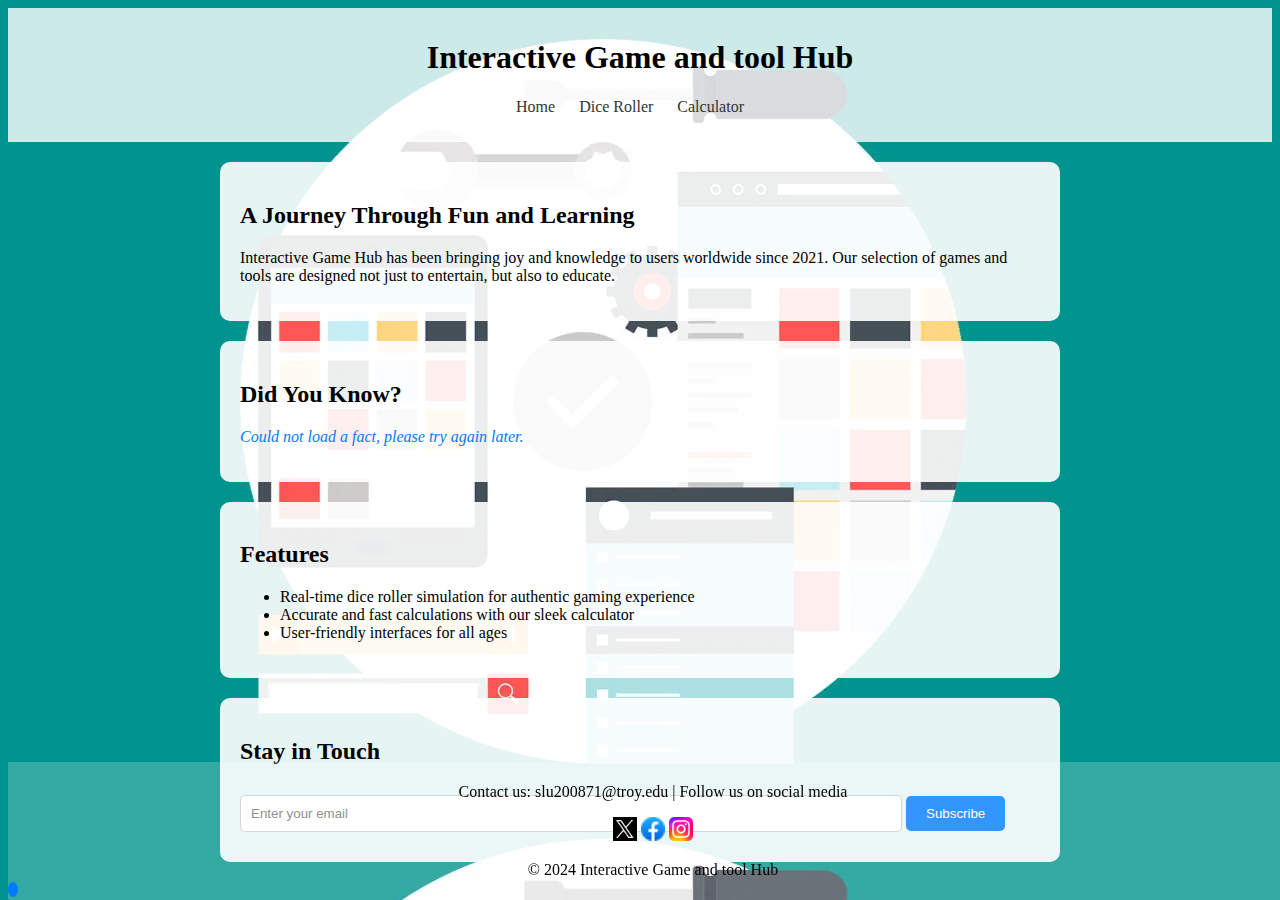
<file: index.html>
<!DOCTYPE html>
<html lang="en">
<head>
    <meta charset="utf-8">
    <title>Home</title>
    <link rel="stylesheet" href="style2.css">
</head>
<body>
    <header>
	<h1>Interactive Game and tool Hub</h1>
        <nav>
            <ul>
                <li><a href="index.html" title="Go to Home page">Home</a></li>
                <li><a href="Dice.html" title="Dice Roller Application">Dice Roller</a></li>
                <li><a href="Calculator.html" title="Calculator Application">Calculator</a></li>
            </ul>
        </nav>
    </header>
    <div id="mouseTrailContainer"></div>
    <section id="intro">
        <h2>A Journey Through Fun and Learning</h2>
        <p>Interactive Game Hub has been bringing joy and knowledge to users worldwide since 2021. Our selection of games and tools are designed not just to entertain, but also to educate.</p>
    </section>

    <section id="factOfDay">
        <h2>Did You Know?</h2>
        <p id="factText">Loading interesting fact...</p>
    </section>

    <section id="features">
        <h2>Features</h2>
        <ul>
            <li>Real-time dice roller simulation for authentic gaming experience</li>
            <li>Accurate and fast calculations with our sleek calculator</li>
            <li>User-friendly interfaces for all ages</li>
        </ul>
    </section>

    <section id="contact">
        <h2>Stay in Touch</h2>
        <form id="contactForm">
            <input type="email" id="email" placeholder="Enter your email" required>
            <input type="submit" value="Subscribe">
        </form>
    </section>

    <footer>
        <p>Contact us: slu200871@troy.edu | Follow us on social media</p>
        <div class="social-media">
            <a href="https://twitter.com" title="Twitter"><img src="twitter.png" alt="Twitter" style="width: 24px; height: 24px;"></a>
            <a href="https://facebook.com" title="Facebook"><img src="facebook.png" alt="Facebook" style="width: 24px; height: 24px;"></a>
            <a href="https://instagram.com" title="Instagram"><img src="instagram.png" alt="Instagram" style="width: 24px; height: 24px;"></a>
        </div>
        <p>&copy; 2024 Interactive Game and tool Hub</p>
    </footer>
    <script src="script2.js"></script>
</body>
</html>
</file>
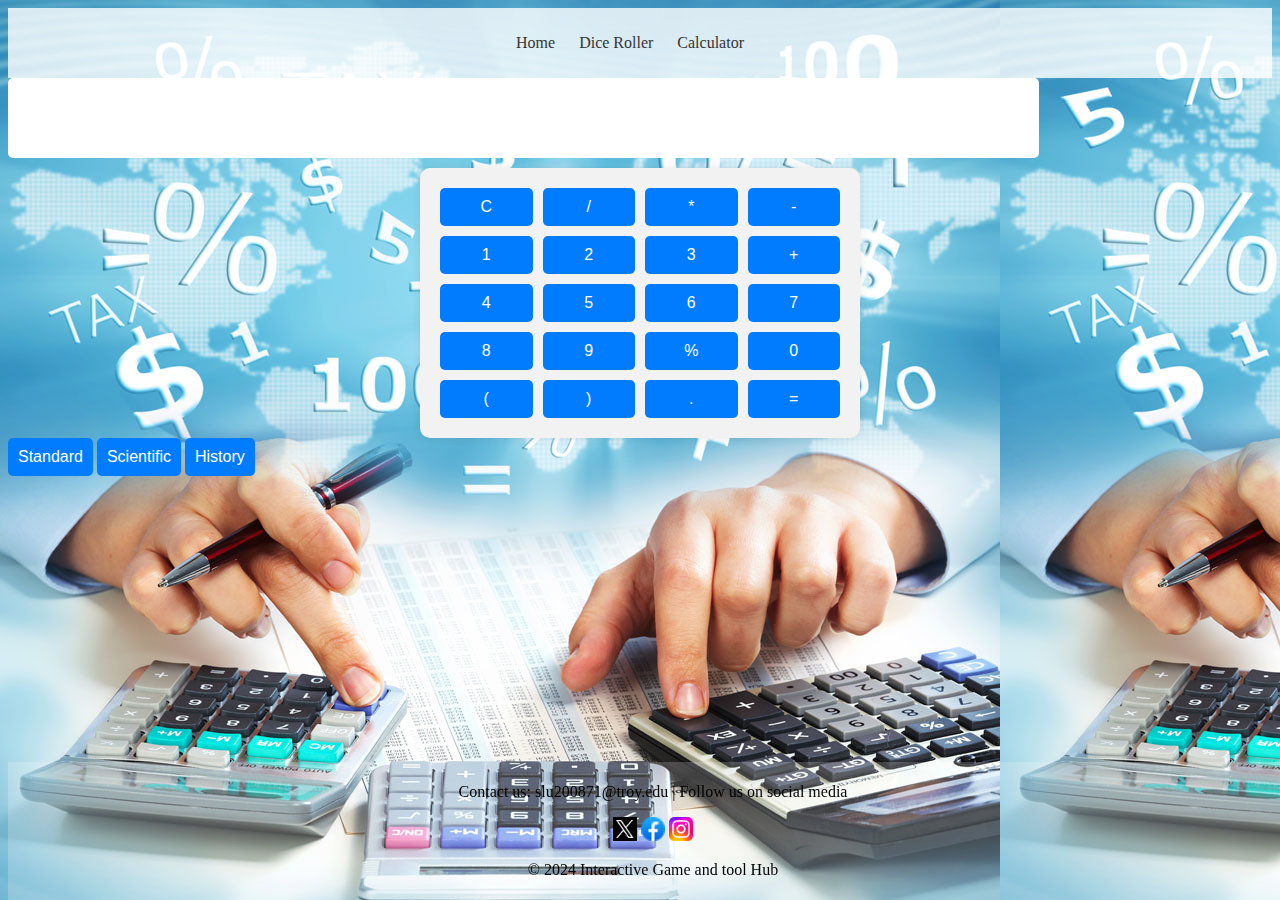
<file: Calculator.html>
<!DOCTYPE html>
<html lang="en">
<head>
    <meta charset="UTF-8">
    <meta name="viewport" content="width=device-width, initial-scale=1.0">
    <title>Enhanced Calculator</title>
    <link rel="stylesheet" href="style1.css">
</head>
<body>
     <header>
        <nav>
            <ul>
                <li><a href="index.html" title="Go to Home page">Home</a></li>
                <li><a href="Dice.html" title="Dice Roller Application">Dice Roller</a></li>
                <li><a href="Calculator.html" title="Calculator Application">Calculator</a></li>
            </ul>
        </nav>
    </header>
    <main>
	<div id="display"></div>
        <div class="calculator" id="standard-calculator">
        <div class="buttons">
            <button onclick="clearDisplay()">C</button>
            <button onclick="appendToDisplay('/')">/</button>
            <button onclick="appendToDisplay('*')">*</button>
            <button onclick="appendToDisplay('-')">-</button>
            <button onclick="appendToDisplay('1')">1</button>
            <button onclick="appendToDisplay('2')">2</button>
            <button onclick="appendToDisplay('3')">3</button>
            <button onclick="appendToDisplay('+')">+</button>
            <button onclick="appendToDisplay('4')">4</button>
            <button onclick="appendToDisplay('5')">5</button>
            <button onclick="appendToDisplay('6')">6</button>
            <button onclick="appendToDisplay('7')">7</button>
            <button onclick="appendToDisplay('8')">8</button>
            <button onclick="appendToDisplay('9')">9</button>
            <button onclick="appendToDisplay('%')">%</button>
            <button onclick="appendToDisplay('0')">0</button>
            <button onclick="appendToDisplay('(')">(</button>
            <button onclick="appendToDisplay(')')">)</button>
            <button onclick="appendToDisplay('.')">.</button>
            <button onclick="calculateResult()">=</button>
        </div>

        </div>

        <div class="calculator hidden" id="scientific-calculator">
        <div class="buttons">
            <button onclick="clearDisplay()">C</button>
            <button onclick="appendToDisplay('/')">/</button>
            <button onclick="appendToDisplay('*')">*</button>
            <button onclick="appendToDisplay('-')">-</button>
            <button onclick="appendToDisplay('1')">1</button>
            <button onclick="appendToDisplay('2')">2</button>
            <button onclick="appendToDisplay('3')">3</button>
            <button onclick="appendToDisplay('+')">+</button>
            <button onclick="appendToDisplay('4')">4</button>
            <button onclick="appendToDisplay('5')">5</button>
            <button onclick="appendToDisplay('6')">6</button>
            <button onclick="appendToDisplay('7')">7</button>
            <button onclick="appendToDisplay('8')">8</button>
            <button onclick="appendToDisplay('9')">9</button>
            <button onclick="appendToDisplay('%')">%</button>
            <button onclick="appendToDisplay('0')">0</button>
            <button onclick="appendToDisplay('(')">(</button>
            <button onclick="appendToDisplay(')')">)</button>
            <button onclick="appendToDisplay('.')">.</button>
            <button onclick="appendToDisplay('sin(')">sin</button>
            <button onclick="appendToDisplay('cos(')">cos</button>
            <button onclick="appendToDisplay('tan(')">tan</button>
            <button onclick="appendToDisplay('log(')">log</button>
            <button onclick="appendToDisplay('^')">^</button>
            <button onclick="appendToDisplay('sqrt(')">√</button>
            <button onclick="appendToDisplay('pi')">π</button>
            <button onclick="appendToDisplay('e')">e</button>
            <button onclick="calculateResult()">=</button>
        </div>

        </div>

        <div class="calculator-history hidden" id="calculator-history">

        </div>
        <div class="calculator-controls">
            <button id="switch-to-standard">Standard</button>
            <button id="switch-to-scientific">Scientific</button>
            <button id="view-history">History</button>
        </div>
    </main>

    <footer>
        <p>Contact us: slu200871@troy.edu | Follow us on social media</p>
        <div class="social-media">
            <a href="https://twitter.com" title="Twitter"><img src="twitter.png" alt="Twitter" style="width: 24px; height: 24px;"></a>
            <a href="https://facebook.com" title="Facebook"><img src="facebook.png" alt="Facebook" style="width: 24px; height: 24px;"></a>
            <a href="https://instagram.com" title="Instagram"><img src="instagram.png" alt="Instagram" style="width: 24px; height: 24px;"></a>
        </div>
        <p>&copy; 2024 Interactive Game and tool Hub</p>
    </footer>

    <script src="script1.js"></script>
</body>
</html>
</file>
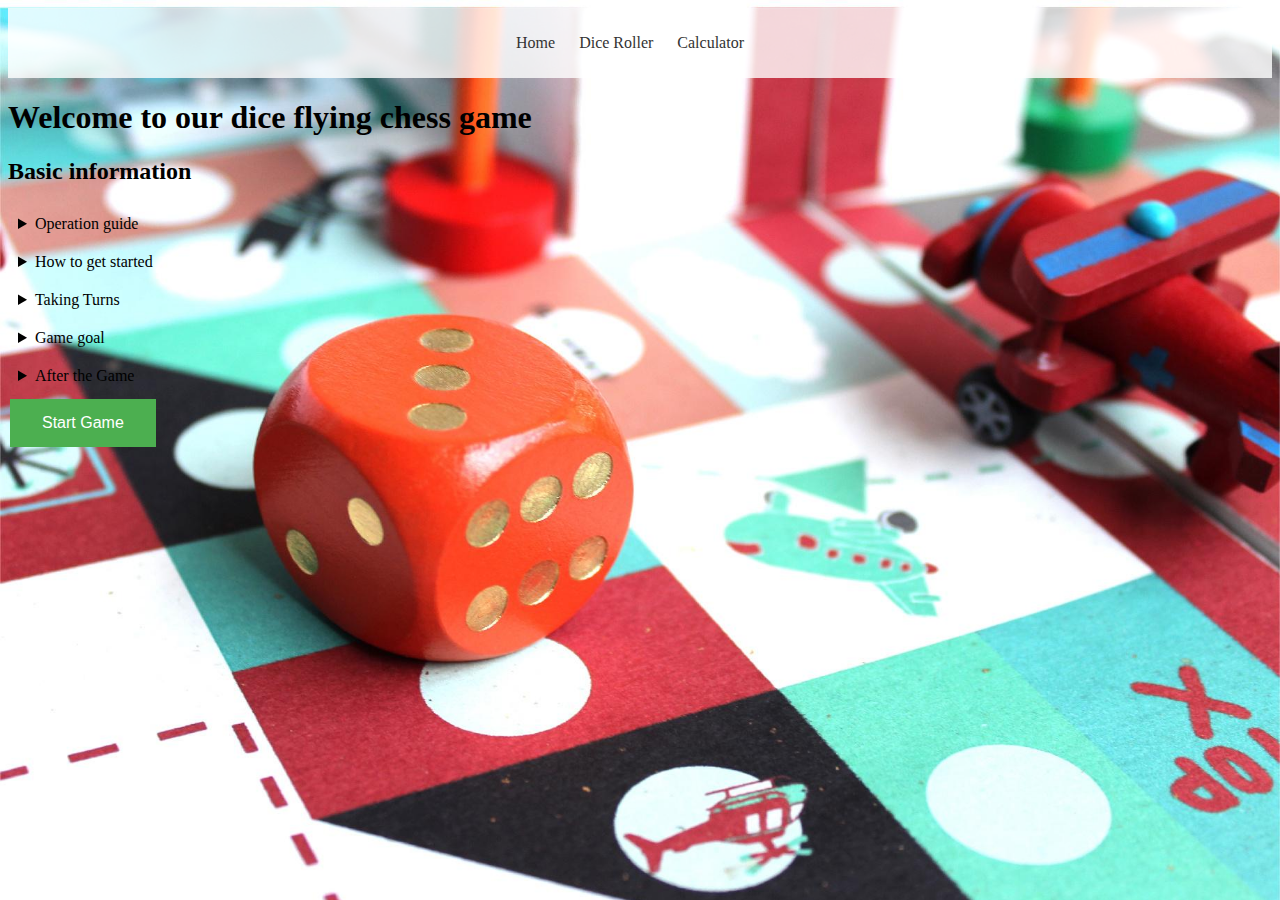
<file: Dice.html>
<!DOCTYPE html>
<html lang="en">
<head>
    <meta charset="UTF-8">
    <meta name="viewport" content="width=device-width, initial-scale=1.0">
    <title>Interactive Dice Roller</title>
    <link rel="stylesheet" href="style.css">
</head>
<body>
    <header>
        <nav>
            <ul>
                <li><a href="index.html" title="Go to Home page">Home</a></li>
                <li><a href="Dice.html" title="Dice Roller Application">Dice Roller</a></li>
                <li><a href="Calculator.html" title="Calculator Application">Calculator</a></li>
            </ul>
        </nav>
    </header>
    <div id="welcomeScreen">
    <h1>Welcome to our dice flying chess game</h1>
    <h2>Basic information</h2>
    <details>
    <summary>Operation guide</summary>
    <p><img src="mouse.jpg" alt="mouse" width="20" height="20" >Use the mouse to operate.</p>
    </details>
    <details>
    <summary>How to get started</summary>
    <p>After the game is loaded, click [Start Game] - the game rules will pop up on the page. After reading the game rules, click [OK] to start the game.Select the number of dice you will roll each turn from the dropdown menu.
Select the number of players participating in the game.
Enter a unique name for each player. Names must be 1-20 characters long.
Click Submit to confirm the player names and start the game.</p>
    </details>
<details>
    <summary>Taking Turns</summary>
    <p>Players will take turns rolling the dice by clicking the Roll Dice button.
The dice will determine how many steps you can move.
For your move, click on the next unselected radio button on your path. This will fill the button, marking your progress.</p>
    </details>

    <details>
    <summary>Game goal</summary>
    <p>The goal is to navigate your plane across the board by rolling dice and activating radio buttons on your path.
Each player competes to be the first to press 20 radio buttons along their path.To win, you must be the first player to select all 20 radio buttons on your designated path.
The paths are as follows:
Player 1 (1-2): Between Player 1 and Player 2
Player 2 (2-4): Between Player 2 and Player 4
Player 3 (3-1): Between Player 3 and Player 1
Player 4 (4-3): Between Player 4 and Player 3
When a player wins, a congratulatory message will appear, celebrating the victory.</p>
    </details>
    <details>
    <summary>After the Game</summary>
    <p>Once a player has won, the game will end, and all paths will be disabled.Then will restart the game and a new round.</p>
    </details>

        <button id="startGame">Start Game</button>
    </div>
    <div id="gameScreen" style="display:none;">
	<label for="diceNumber">Select the number of dice:</label>
        <select id="diceNumber">
            <option value="1">1</option>
            <option value="2">2</option>
	    <option value="3">3</option>
            <option value="4">4</option>
            <option value="5">5</option>
	    <option value="6">6</option>
        </select>
	<label for="playerNumber">Select the number of player:
</label>
            <select id="playerNumber">
            <option value="1">1</option>
            <option value="2">2</option>
	    <option value="3">3</option>
            <option value="4">4</option>
        </select>
        <form id="playerNamesForm">
          <div id="playerNamesContainer">
	  </div>
	  <input type="submit" id="submitPlayers" value="Submit">
	</form>  

    <div id="playerImagesContainer" >
        
    </div>
    <div class="dice-roll-container">      
        <button id="rollDice">Roll Dice</button>
        <div id="diceResults" >
            
        </div>
    <div id="diceContainer">
        <img src="1.gif" alt="Dice showing 1" width="20" height="20" >
        <img src="2.gif" alt="Dice showing 2" width="20" height="20" >
        <img src="3.gif" alt="Dice showing 3" width="20" height="20" >
        <img src="4.gif" alt="Dice showing 4" width="20" height="20" >
        <img src="5.gif" alt="Dice showing 5" width="20" height="20" >
        <img src="6.gif" alt="Dice showing 6" width="20" height="20" >
    </div>
    </div>
    <div id="pathContainer">

    </div>
    </div>

    <script src="script.js"></script>
</body>
</html>
</file>
<file: style2.css>
body {
    background-image: url(homebackground.jpg);
    font-family: Times New Roman;
}

header {
    background: rgba(255, 255, 255, 0.8); 
    padding: 10px;
    text-align: center;
}

nav ul {
    list-style-type: none;
    padding: 0;
}

nav ul li {
    display: inline;
    margin-right: 20px;
}

nav ul li a {
    text-decoration: none;
    color: #333;
}

nav ul li a:hover {
    color: #017cff;
}

#intro, #factOfDay, #features, #contact {
    background: rgba(255, 255, 255, 0.9); 
    margin: 20px auto;
    max-width: 800px;
    padding: 20px;
    border-radius: 10px;
}

#factText {
    color: #017cff;
    font-style: italic;
}

#contactForm input[type="email"] {
    padding: 10px;
    margin: 10px 0;
    width: 80%;
    border: 1px solid #ccc;
    border-radius: 5px;
}

#contactForm input[type="submit"] {
    padding: 10px 20px;
    background-color: #017cff;
    color: white;
    border: none;
    border-radius: 5px;
    cursor: pointer;
}

#contactForm input[type="submit"]:hover {
    background-color: #0056b3;
}

footer {
    background: rgba(255, 255, 255, 0.2);
    color: black;
    text-align: center;
    padding: 5px;
    position: fixed;
    bottom: 0;
    width: 100%;
}

.mouse-trail {
    position: absolute;
    width: 10px;
    height: 15px;
    background-color: #017cff;
    border-radius: 50%;
    pointer-events: none; 
    z-index: 1;
}
</file>
<file: style1.css>
body {
    background-image: url(background1.jpg);
    font-family: Times New Roman;
}
header {
    background: rgba(255, 255, 255, 0.8); 
    padding: 10px;
    text-align: center;
}

nav ul {
    list-style-type: none;
    padding: 0;
}

nav ul li {
    display: inline;
    margin-right: 20px;
}

nav ul li a {
    text-decoration: none;
    color: #333;
}

nav ul li a:hover {
    color: #017cff;
}
.calculator {
    max-width: 400px;
    margin: 0 auto;
    padding: 20px;
    background-color: #f2f2f2;
    border-radius: 10px;
    box-shadow: 0 0 10px rgba(0, 0, 0, 0.1);
}

.buttons {
    display: grid;
    grid-template-columns: repeat(4, 1fr);
    gap: 10px;
}

button {
    padding: 10px;
    border: none;
    border-radius: 5px;
    background-color: #017cff;
    color: white;
    font-size: 1rem;
    cursor: pointer;
}

button:hover {
    background-color: #0056b3;
}
.hidden {
    display: none;
}
#display {
    width: 80%; 
    background-color: white;
    border-radius: 5px; 
    padding: 10px; 
    margin-bottom: 10px; 
    text-align: right; 
    font-size: 2em; 
    min-height: 60px; 
    color: #333; 
    word-wrap: break-word; 
    overflow: hidden; 
    white-space: nowrap; 
    text-overflow: ellipsis; 
}
footer {
    background: rgba(255, 255, 255, 0.2);
    color: black;
    text-align: center;
    padding: 5px;
    position: fixed;
    bottom: 0;
    width: 100%;
}
</file>
<file: style.css>
body {
    background-image: url(background.jpg);
    background-size: cover;
    font-family: Times New Roman;
}
header {
    background: rgba(255, 255, 255, 0.8); 
    padding: 10px;
    text-align: center;
}

nav ul {
    list-style-type: none;
    padding: 0;
}

nav ul li {
    display: inline;
    margin-right: 20px;
}

nav ul li a {
    text-decoration: none;
    color: #333;
}

nav ul li a:hover {
    color: #017cff;
}

#gameScreen {
    margin-top: 20px;
}
details summary {
  cursor: pointer;
  padding: 10px;
  border-radius: 5px;
  transition: background-color 0.3s ease;
}

details summary:hover {
  background-color: #f1f1f1;
}

details p{
  background-color: yellow;
}

button {
  background-color: #4CAF50;
  border: none;
  color: white;
  padding: 15px 32px;
  text-align: center;
  text-decoration: none;
  display: inline-block;
  font-size: 16px;
  margin: 4px 2px;
  cursor: pointer;
  transition: background-color 0.3s ease; 
}

button:hover {
  background-color: #45a049; 
}
#backButton {
  background-color: #f44336;
  position: absolute;
  top: 20px; 
  right: 20px; 
  z-index: 1; 
}

#backButton:hover {
  background-color: #d32f2f; 
}
select {
  padding: 10px;
  margin: 10px;
  background: #f1f1f1;
  border: 1px solid #ddd;
  border-radius: 5px;
  box-shadow: 0 2px 3px rgba(0,0,0,0.1);
  cursor: pointer;
  transition: all 0.3s ease;
}
input[type="text"] {
  border: 1px solid #ccc;
  border-radius: 4px;
  box-sizing: border-box;
  transition: border-color 0.3s;
}

input[type="text"]:focus {
  border-color: #4CAF50;
  outline: none;
}
select:hover {
  background-color: #e9e9e9;
}
.player-image {
    position: absolute;
    width: 200px; 
    height: 200px;
    box-shadow: 0 4px 8px rgba(0, 0, 0, 0.1);
    }

#playerImage1 {
    position: absolute;
    top: 150;
    left: 0;
}

#playerImage2 {
    position: absolute;
    top: 150;
    right: 0;
}

#playerImage3 {
    position: absolute;
    bottom: 0;
    left: 0;
}

#playerImage4 {
    position: absolute;
    bottom: 0;
    right: 0;
}
#player-name1 {
    position: absolute;
    font-weight: bold;
    font-size: 30px;
    top: 140;
    left: 0;
}

#player-name2 {
    position: absolute;
    font-weight: bold;
    font-size: 30px;
    top: 140;
    right: 0;
}

#player-name3 {
    position: absolute;
    font-weight: bold;
    font-size: 30px;
    bottom: 0;
    left: 0;
}

#player-name4 {
    position: absolute;
    font-weight: bold;
    font-size: 30px;
    bottom: 0;
    right: 0;
}

#pathRow-1-to-2 {
    position: absolute;
    top: 30%; 
    left: 50%;
    transform: translateX(-50%);
}

#pathRow-2-to-4 {
    position: absolute;
    top: 45%; 
    left: 80%;
    transform: translateX(-50%);
}

#pathRow-4-to-3 {
    position: absolute;
    top: 90%; 
    left: 50%;
    transform: translateX(-50%);
}

#pathRow-3-to-1 {
    position: absolute;
    top: 45%; 
    left: 20%;
    transform: translateX(-50%);
}
#pathRow-3-to-1,
#pathRow-2-to-4 {
    display: flex;
    flex-direction: column; 
}
.dice-roll-container {
    position: absolute;
    top: 50%;
    left: 50%;
    transform: translate(-50%, -50%);
}
.player-path-row {
    display: flex;
    justify-content: center; 
    gap: 5px; 
}
.path-step {
    appearance: none;
    background-color: #eee;
    border: 1px solid #ccc;
    border-radius: 50%;
    width: 20px;
    height: 20px;
    cursor: pointer;
    margin: 0;
}

.path-step:checked {
    background-color: #4CAF50; 
}
.path-step:disabled {
    background-color: red; }

.player-path-row::after {
    content: "";
    display: table;
    clear: both;
}
</file>
